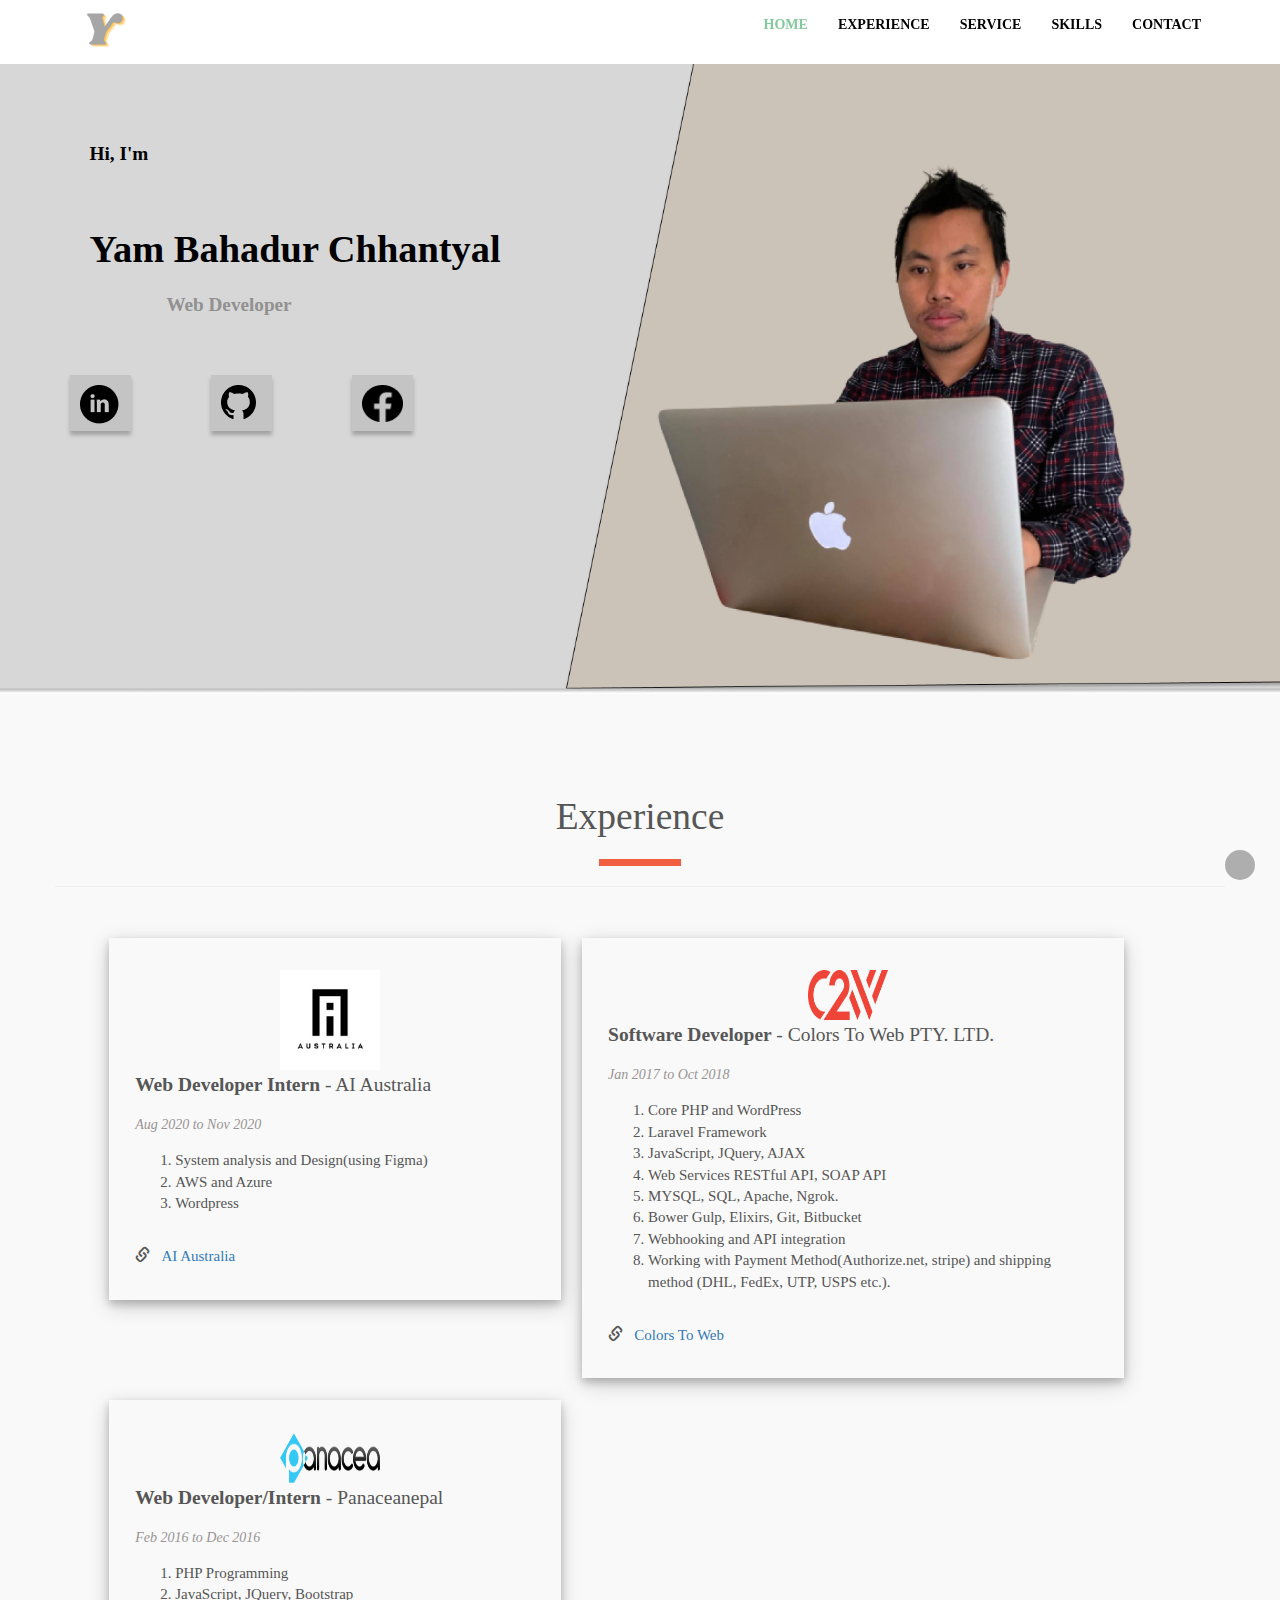
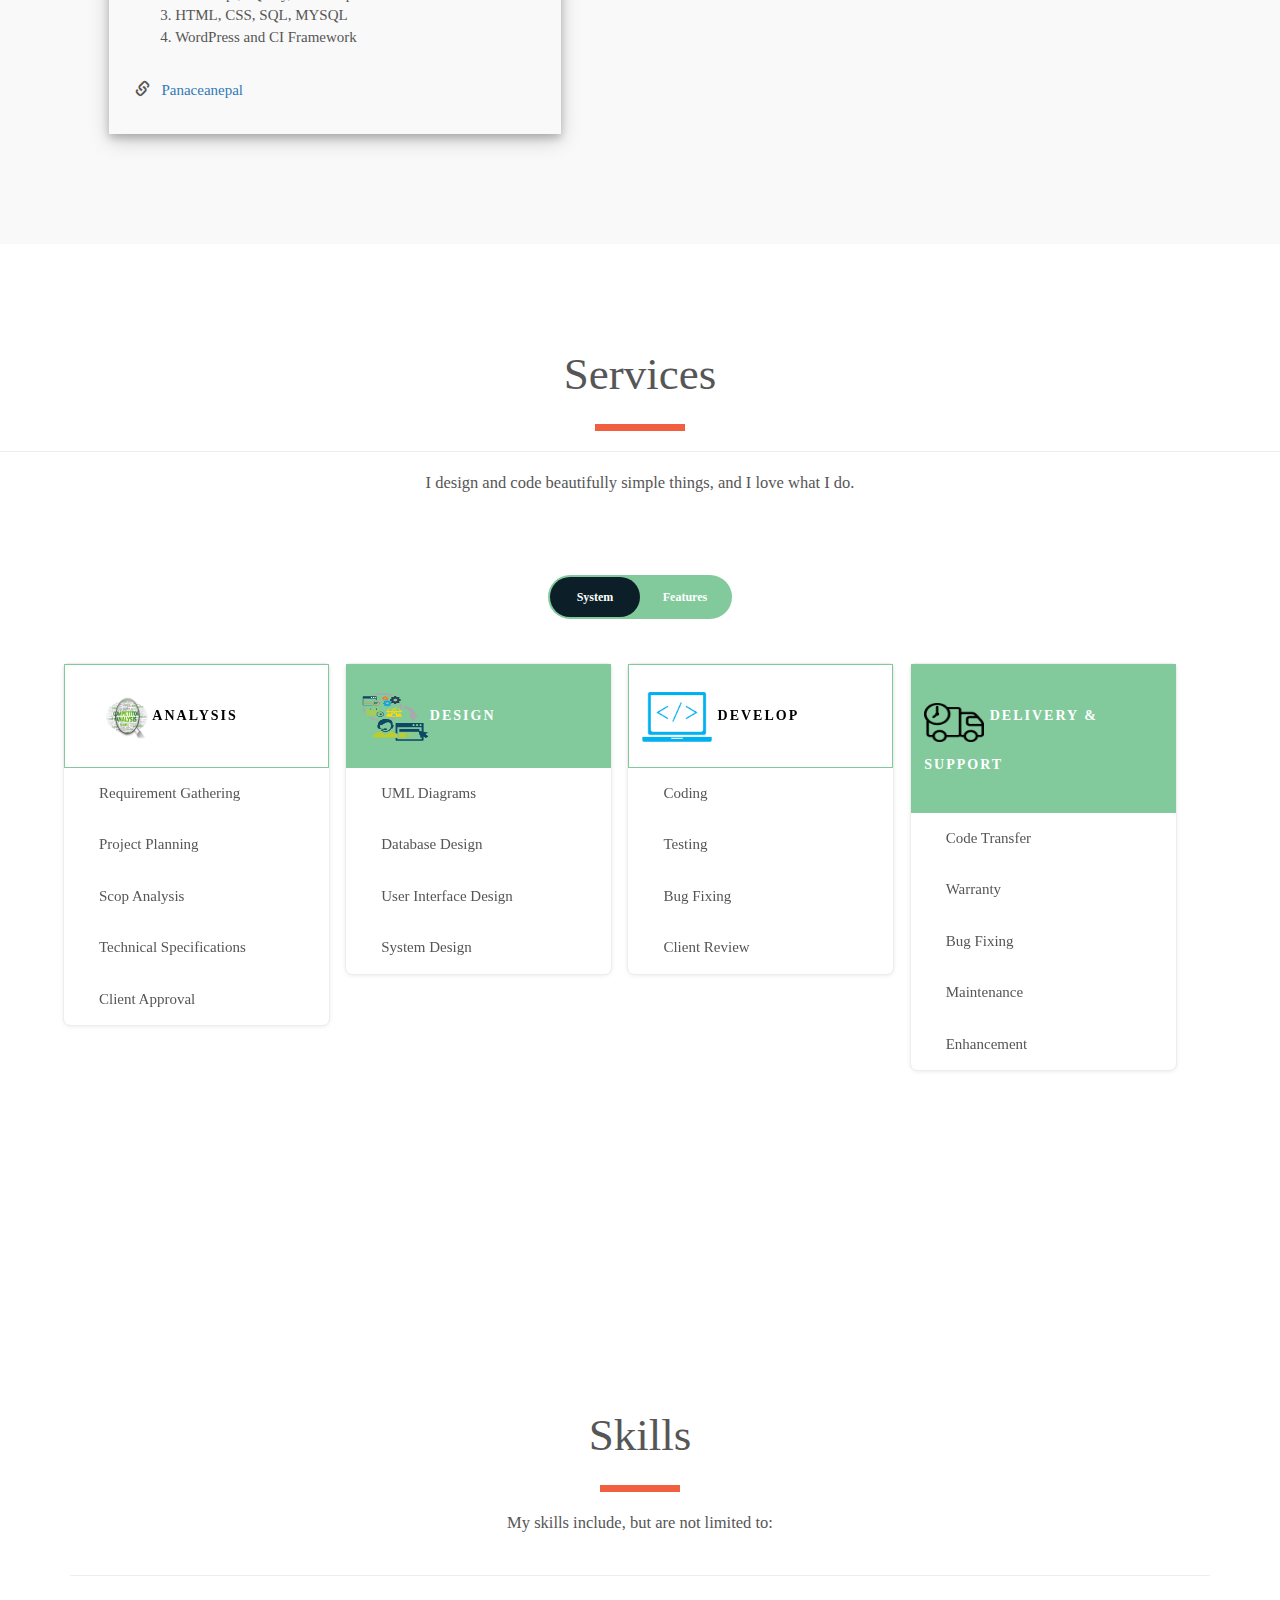
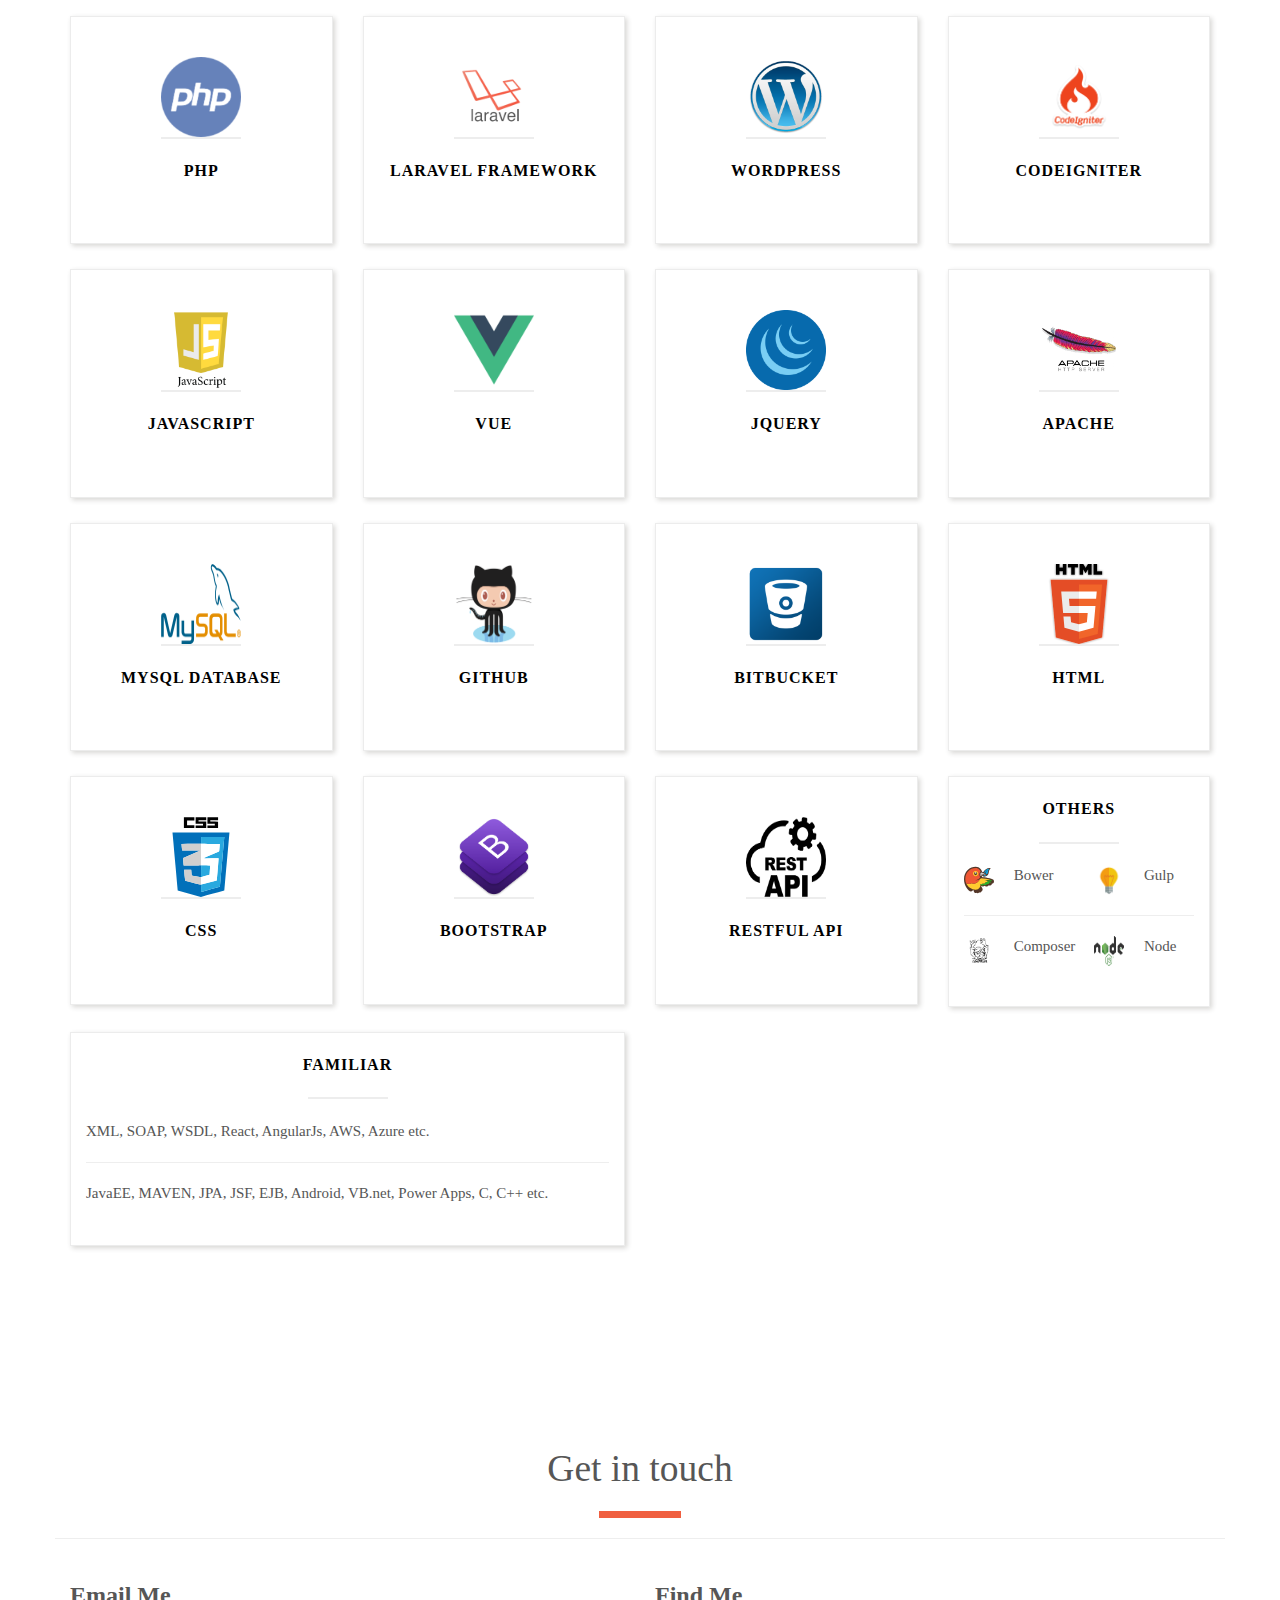
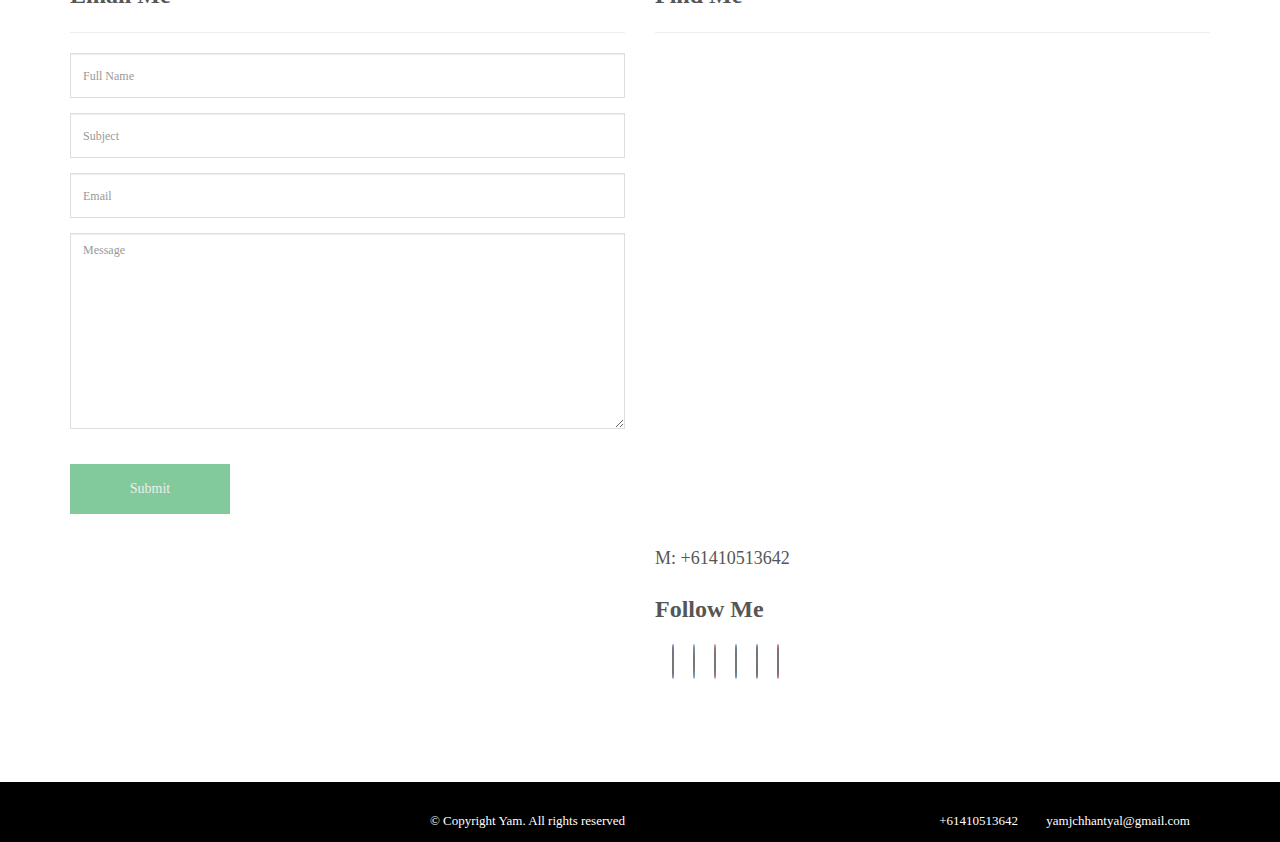
<file: index copy.html>
<html>

<head>
  <meta charset="utf-8">
  <meta http-equiv="X-UA-Compatible" content="IE=edge,chrome=1">
  <title>Yogesh</title>
  <meta name="description" content="">
  <meta name="viewport" content="width=device-width, initial-scale=1">

  <link rel="stylesheet" href="assets/css/bootstrap.min.css">
  <!--        <link rel="stylesheet" href="assets/css/bootstrap-theme.min.css">-->

  <!--For Plugins external css-->
  <!-- <link rel="stylesheet" href="assets/css/plugins.css" />
  <link rel="stylesheet" href="assets/css/roboto-webfont.css" /> -->

  <!--Theme custom css -->
  <link rel="stylesheet" href="assets/css/custom.css">

  <!--Theme Responsive css-->
  <link rel="stylesheet" href="assets/css/responsive.css" />

  <!-- <script src="assets/js/vendor/modernizr-2.8.3-respond-1.4.2.min.js"></script> -->
</head>

<body>
<section>
  <div class="container">
  <nav class="navbar navbar-default navbar-fixed-top">
    <div class="container-fluid">
      <!-- Brand and toggle get grouped for better mobile display -->
      <div class="navbar-header">
        <button type="button" class="navbar-toggle collapsed" data-toggle="collapse"
          data-target="#bs-example-navbar-collapse-1" aria-expanded="false">
          <span class="sr-only">Toggle navigation</span>
          <span class="icon-bar"></span>
          <span class="icon-bar"></span>
          <span class="icon-bar"></span>
        </button>
        <a class="navbar-brand logo" href="#intro"><img src="assets/images/mylogo.png" alt="Linkedin" /></i>
        </a>
      </div>

      <!-- Collect the nav links, forms, and other content for toggling -->
      <div class="collapse navbar-collapse" id="bs-example-navbar-collapse-1">
        <ul class="nav navbar-nav navbar-right">
          <li class="active"><a href="#intro">Home</a></li>
          <!-- <li><a href="#profile">Profile</a></li> -->
          <li><a href="#experience">Experience</a></li>
          <li><a href="#service">Service</a></li>
          <li><a href="#skills">Skills</a></li>
          <li><a href="#contact">Contact</a></li>
        </ul>
      </div><!-- /.navbar-collapse -->
    </div><!-- /.container-fluid -->
  </nav>
  </div>
  </section>
  <!-- Section: intro -->
  <section id="intro" class="intro">
    <div class="container">
      <div class="row">
        <span class="intro-text first-intro-txt">Hi, I'm</span>
            <span class="intro-text second-intro-txt">Yam Bahadur Chhantyal</span>
            <span class="intro-text third-intro-txt">Web Developer</span>
      </div>
      <div class="row">
        <div class="col-md-6 col-xs-12">
          <div>
            <p class="text-justify"> 
              
            </p>
            </div>
            <div class="socialBtn"><a href="https://linkedin.com/in/yam-bahadur-chhantyal-781a4713b" target="_blank"><img src="assets/images/linkedin.png" alt="Linkedin" /></a></div>
            <div class="socialBtn"><a href="https://github.com/yygesh" target="_blank"><img src="assets/images/git.png" alt="Github" /></a></div>
            <div class="socialBtn"><a href="https://www.facebook.com/ugeshctl7" target="_blank"><img src="assets/images/fb.png" alt="Facebook" /></a></div>
        </div>
        <div class="col-md-5 right-img hidden-xs">
          <div class="page-scroll">
            <a href="#experience">
              <i class="fa fa-angle-down fa-5x animated"></i>
            </a>
          </div>
        </div>
      </div>
    </div>
  </section>
  <!-- /Section: intro -->
  <!-- Sections -->
  <!-- <section id="profile" class="features sections">
            <div class="container">
                <div class="row">
                  <div class="head_title text-center">
                    <h1>Profile</h1>
                    <hr class="hrStyle">
                    <hr>
                  </div>
                    <div class="main_features_content2">
                        <div class="col-sm-5 margin-top-60" style="padding-left:10%;">
                          <div class="single_features_right ">
                            <div style="line-height: 5%;">
                            <img src="assets/images/profile.png" class="img-circle" width="190" height="190" alt="" />
                            <br><br><br><br>
                            <h5> I'm a php developer</h5>
                            <hr>
                          </div>
                            <h3>Details</h3>
                            <ul>
                                <li><strong>Name &nbsp;&nbsp;&nbsp;&nbsp;&nbsp;:-</strong> Yam Bahadur Chhantyal</li>
                                <li><strong>Age &nbsp;&nbsp;&nbsp;&nbsp;&nbsp;&nbsp;&nbsp;&nbsp; :-</strong> 23 Years</li>
                                <li><strong>Location&nbsp;&nbsp;:-</strong> Kathekhola-3 Dhamja Baglung</li>
                                <li><strong>Abut Me</strong></li>
                                <li>
                                  Hello, my name is yam bahadur chhantyal (yogesh). I am software developer, specially working on web development in php.
                                  In addition, I can use laravel frameworks for development process and others as per the requirements.
                                </li>
                            </ul>
                          </div>
                        </div>
                         <div class="col-sm-7">
                            <div class="single_features_left text-center">
                                <img src="assets/images/feature-1.jpg" alt="" />
                            </div>
                        </div>

                    </div>
                </div>
            </div>
        </section>End of Features 2 Section -->
  <!-- Sections -->
  <section id="experience" class="service2 sections lightbg">
    <div class="container">
      <div class="row">
        <div class="main_service2">
          <div class="head_title text-center">
            <h2>Experience</h2>
            <hr class="hrStyle">
            <hr>
          </div>
          <div class="service_content">
            <div class="row">
              <div class="col-md-5 col-sm-6 shadow-box">
                <div class="col-md-12 col-sm-12">
                  <img src="assets/images/AI.jpeg" alt="" height="100px" width="100px" class="center" />
                  <h5><strong>Web Developer Intern </strong> - AI Australia</h5>
                  <i class="sub-topic">Aug 2020 to Nov 2020</i>
                  <p>
                  <ol>
                    <li>System analysis and Design(using Figma)</li>
                    <li>AWS and Azure</li>
                    <li>Wordpress</li>
                  </ol>
                  <br><span class="glyphicon glyphicon-link"></span>&nbsp;&nbsp;&nbsp;<a
                    href="https://aiaustralia.org/">AI Australia</a>
                  </p>
                </div>
              </div>
              <div class="col-md-6 col-sm-6 shadow-box">
                <div class="col-md-12 col-sm-12">
                  <img src="assets/images/c2w.png" alt="" height="50px" width="80px" class="center" />
                  <h5><strong>Software Developer </strong> - Colors To Web PTY. LTD.</h5>
                  <i class="sub-topic">Jan 2017 to Oct 2018</i>
                  <p>
                  <ol>
                    <li>Core PHP and WordPress</li>
                    <li>Laravel Framework</li>
                    <li>JavaScript, JQuery, AJAX</li>
                    <li>Web Services RESTful API, SOAP API</li>
                    <li>MYSQL, SQL, Apache, Ngrok.</li>
                    <li>Bower Gulp, Elixirs, Git, Bitbucket</li>
                    <li>Webhooking and API integration</li>
                    <li>Working with Payment Method(Authorize.net, stripe) and shipping method (DHL, FedEx, UTP, USPS
                      etc.).</li>

                  </ol>
                  <br><span class="glyphicon glyphicon-link"></span>&nbsp;&nbsp;&nbsp;<a
                    href="http://www.colors2web.com/">Colors To Web</a>
                  </p>
                </div>
              </div>
            </div>
            <div class="row">
              <div class="col-md-5 col-sm-6 shadow-box">
                <div class="col-md-12 col-sm-12">
                  <img src="assets/images/panacea.png" alt="" height="50px" width="100px" class="center" />
                  <h5><strong>Web Developer/Intern </strong> - Panaceanepal</h5>
                  <i class="sub-topic">Feb 2016 to Dec 2016</i>
                  <p>
                  <ol>
                    <li>PHP Programming</li>
                    <li>JavaScript, JQuery, Bootstrap</li>
                    <li>HTML, CSS, SQL, MYSQL </li>
                    <li>WordPress and CI Framework</li>
                  </ol>
                  <br><span class="glyphicon glyphicon-link"></span>&nbsp;&nbsp;&nbsp;<a
                    href="http://www.panaceanepal.info/">Panaceanepal</a>
                  </p>
                </div>
              </div>
            </div>

          </div>
        </div>
      </div>
    </div>
  </section><!-- End of Service2 Section -->
  <!-- Sections -->
  <section id="service" class="price sections">
    <div class="head_title text-center">
      <h1>Services</h1>
      <hr class="hrStyle">
      <hr>
      <p>I design and code beautifully simple things, and I love what I do.
      </p>
    </div>
    <!-- Example row of columns -->
    <div class="cd-pricing-container cd-has-margins">
      <div class="cd-pricing-switcher">
        <p class="fieldset">
          <input type="radio" name="duration-2" value="monthly" id="monthly-2" checked>
          <label for="monthly-2">System</label>
          <input type="radio" name="duration-2" value="yearly" id="yearly-2">
          <label for="yearly-2">Features</label>
          <span class="cd-switch"></span>
        </p>
      </div> <!-- .cd-pricing-switcher -->

      <ul class="cd-pricing-list cd-bounce-invert">
        <li>
          <ul class="cd-pricing-wrapper">
            <li data-type="monthly" class="is-visible">
              <header class="cd-pricing-header">
                <h2><img src="assets/images/analysis.png" width="70" height="50"> Analysis</h2>
              </header> <!-- .cd-pricing-header -->

              <div class="cd-pricing-body">
                <ul class="cd-pricing-features">
                  <li><em><i class="fa fa-check-circle"></i></em>Requirement Gathering</li>
                  <li><em><i class="fa fa-check-circle"></i></em>Project Planning</li>
                  <li><em><i class="fa fa-check-circle"></i></em>Scop Analysis</li>
                  <li><em><i class="fa fa-check-circle"></i></em>Technical Specifications</li>
                  <li><em><i class="fa fa-check-circle"></i></em>Client Approval</li>
                </ul>
              </div> <!-- .cd-pricing-body -->
            </li>

            <li data-type="yearly" class="is-hidden">
              <header class="cd-pricing-header">
                <h2><img src="assets/images/security.png" width="70" height="50"> Secured</h2>
              </header> <!-- .cd-pricing-header -->
            </li>
          </ul> <!-- .cd-pricing-wrapper -->
        </li>
        <li class="cd-popular">
          <ul class="cd-pricing-wrapper">
            <li data-type="monthly" class="is-visible">
              <header class="cd-pricing-header">
                <h2><img src="assets/images/supports.png" width="70" height="50">Design</h2>
              </header> <!-- .cd-pricing-header -->

              <div class="cd-pricing-body">
                <ul class="cd-pricing-features">
                  <li><em><i class="fa fa-check-circle"></i></em>UML Diagrams</li>
                  <li><em><i class="fa fa-check-circle"></i></em>Database Design</li>
                  <li><em><i class="fa fa-check-circle"></i></em>User Interface Design</li>
                  <li><em><i class="fa fa-check-circle"></i></em>System Design</li>

                </ul>
              </div> <!-- .cd-pricing-body -->
            </li>

            <li data-type="yearly" class="is-hidden">
              <header class="cd-pricing-header">
                <h2><img src="assets/images/user.png" width="70" height="50"> User friendly</h2>
              </header> <!-- .cd-pricing-header -->
            </li>
          </ul> <!-- .cd-pricing-wrapper -->
        </li>
        <li>
          <ul class="cd-pricing-wrapper">
            <li data-type="monthly" class="is-visible">
              <header class="cd-pricing-header">
                <h2><img src="assets/images/develop.png" width="70" height="50"> Develop</h2>
              </header> <!-- .cd-pricing-header -->

              <div class="cd-pricing-body">
                <ul class="cd-pricing-features">
                  <li><em><i class="fa fa-check-circle"></i></em>Coding</li>
                  <li><em><i class="fa fa-check-circle"></i></em>Testing</li>
                  <li><em><i class="fa fa-check-circle"></i></em>Bug Fixing</li>
                  <li><em><i class="fa fa-check-circle"></i></em>Client Review</li>
                </ul>
              </div> <!-- .cd-pricing-body -->
            </li>

            <li data-type="yearly" class="is-hidden">
              <header class="cd-pricing-header">
                <h2><img src="assets/images/seo.png" width="70" height="50"> SEO</h2>
              </header> <!-- .cd-pricing-header -->
            </li>
          </ul> <!-- .cd-pricing-wrapper -->
        </li>

        <li class="cd-popular">
          <ul class="cd-pricing-wrapper">
            <li data-type="monthly" class="is-visible">
              <header class="cd-pricing-header">
                <h2><img src="assets/images/delivery.ico" width="60" height="50"> Delivery & Support</h2>
              </header> <!-- .cd-pricing-header -->

              <div class="cd-pricing-body">
                <ul class="cd-pricing-features">
                  <li><em><i class="fa fa-check-circle"></i></em>Code Transfer</li>
                  <li><em><i class="fa fa-check-circle"></i></em>Warranty</li>
                  <li><em><i class="fa fa-check-circle"></i></em>Bug Fixing</li>
                  <li><em><i class="fa fa-check-circle"></i></em>Maintenance</li>
                  <li><em><i class="fa fa-check-circle"></i></em>Enhancement</li>
                </ul>
              </div> <!-- .cd-pricing-body -->
            </li>

            <li data-type="yearly" class="is-hidden">
              <header class="cd-pricing-header">
                <h2><img src="assets/images/api.png" width="70" height="50"> RESTFUL API</h2>
              </header> <!-- .cd-pricing-header -->
            </li>
          </ul> <!-- .cd-pricing-wrapper -->
        </li>
        
      </ul> <!-- .cd-pricing-list -->
      <ul class="cd-pricing-list cd-bounce-invert">
        <li>
          <ul class="cd-pricing-wrapper">
            <li data-type="yearly" class="is-hidden">
              <header class="cd-pricing-header">
                <h2><img src="assets/images/responsive.gif" width="70" height="50"> Responsive</h2>
              </header> <!-- .cd-pricing-header -->
            </li>
          </ul> <!-- .cd-pricing-wrapper -->
        </li>
        <li class="cd-popular">
          <ul class="cd-pricing-wrapper">
            <li data-type="yearly" class="is-hidden">
              <header class="cd-pricing-header">
                <h2><img src="assets/images/integration.png" width="70" height="50"> API Integration</h2>
              </header> <!-- .cd-pricing-header -->
            </li>
          </ul> <!-- .cd-pricing-wrapper -->
        </li>
        <li>
          <ul class="cd-pricing-wrapper">
            <li data-type="yearly" class="is-hidden">
              <header class="cd-pricing-header">
                <h2><img src="assets/images/webhook.png" width="70" height="50"> Webhook</h2>
              </header> <!-- .cd-pricing-header -->
            </li>
          </ul> <!-- .cd-pricing-wrapper -->
        </li>
      </ul> <!-- .cd-pricing-list -->
    </div> <!-- .cd-pricing-container -->

  </section>

  <section id="skills" class="portfolio sections">
    <div class="container">
      <div class="head_title text-center">
        <h1>Skills</h1>
        <hr class="hrStyle">
        <p>My skills include, but are not limited to:
        </p>
        <hr>
      </div>

      <div class="row">
        <div class="portfolio-wrapper text-center">
          <div class="col-md-3 col-sm-6 col-xs-12">
            <div class="community-edition">
              <img src="assets/images/php.png" width="80" height="80" />
              <div class="separator"></div>
              <h4>PHP</h4>
            </div>
          </div>

          <div class="col-md-3 col-sm-6 col-xs-12">
            <div class="community-edition">
              <img src="assets/images/laravel.png" width="80" height="80" />
              <div class="separator"></div>
              <h4>Laravel Framework</h4>
            </div>
          </div>

          <div class="col-md-3 col-sm-6 col-xs-12">
            <div class="community-edition">
              <img src="assets/images/wordpress.png" width="80" height="80" />
              <div class="separator"></div>
              <h4>Wordpress</h4>
            </div>
          </div>

          <div class="col-md-3 col-sm-6 col-xs-12">
            <div class="community-edition">
              <img src="assets/images/codeigniter.png" width="80" height="80" />
              <div class="separator"></div>
              <h4>CodeIgniter</h4>
            </div>
          </div>

        </div>
      </div>

      <!-- Example row of columns -->
      <div class="row">
        <div class="portfolio-wrapper2 text-center">
          <div class="col-md-3 col-sm-6 col-xs-12">
            <div class="community-edition">
              <img src="assets/images/javascript.png" width="80" height="80" />
              <div class="separator"></div>
              <h4>JavaScript</h4>
            </div>
          </div>
          <div class="col-md-3 col-sm-6 col-xs-12">
            <div class="community-edition">
              <img src="assets/images/vue-logo.png" width="80" height="80" />
              <div class="separator"></div>
              <h4>Vue</h4>
            </div>
          </div>

          <div class="col-md-3 col-sm-6 col-xs-12">
            <div class="community-edition">
              <img src="assets/images/jquery.ico" width="80" height="80" />
              <div class="separator"></div>
              <h4>Jquery</h4>
            </div>
          </div>

          <div class="col-md-3 col-sm-6 col-xs-12">
            <div class="community-edition">
              <img src="assets/images/apache-web-server.png" width="80" height="80" />
              <div class="separator"></div>
              <h4>Apache</h4>
            </div>
          </div>
        </div>
      </div>

      <div class="row">
        <div class="portfolio-wrapper2 text-center">
          <div class="col-md-3 col-sm-6 col-xs-12">
            <div class="community-edition">
              <img src="assets/images/mysql.png" width="80" height="80" />
              <div class="separator"></div>
              <h4>Mysql Database</h4>
            </div>
          </div>
          <div class="col-md-3 col-sm-6 col-xs-12">
            <div class="community-edition">
              <img src="assets/images/github.png" width="80" height="80" />
              <div class="separator"></div>
              <h4>Github</h4>
            </div>
          </div>
          <div class="col-md-3 col-sm-6 col-xs-12">
            <div class="community-edition">
              <img src="assets/images/bitbucket.png" width="80" height="80" />
              <div class="separator"></div>
              <h4>Bitbucket</h4>
            </div>
          </div>
          <div class="col-md-3 col-sm-6 col-xs-12">
            <div class="community-edition">
              <img src="assets/images/html5.svg" width="80" height="80" />
              <div class="separator"></div>
              <h4>HTML</h4>
            </div>
          </div>
        </div>
      </div>

      <div class="row">
        <div class="portfolio-wrapper2 text-center">
          <div class="col-md-3 col-sm-6 col-xs-12">
            <div class="community-edition">
              <img src="assets/images/CSS.3.svg" width="80" height="80" />
              <div class="separator"></div>
              <h4>CSS</h4>
            </div>
          </div>

          <div class="col-md-3 col-sm-6 col-xs-12">
            <div class="community-edition">
              <img src="assets/images/bootstrap.png" width="80" height="80" />
              <div class="separator"></div>
              <h4>Bootstrap</h4>
            </div>
          </div>

          <div class="col-md-3 col-sm-6 col-xs-12">
            <div class="community-edition">
              <img src="assets/images/restful.png" width="80" height="80" />
              <div class="separator"></div>
              <h4>RESTful API</h4>
            </div>
          </div>
          <div class="col-md-3 col-sm-6 col-xs-12">
            <div class="community-edition" style="padding-top:0px">
              <h4>Others</h4>
              <div class="separator"></div>
              <br>
              <div class="row text-left">
                <div class="col-md-3 col-xs-3">
                  <img src="assets/images/bower.svg" width="30" height="30" />
                </div>
                <div class="col-md-3 col-xs-3" style="padding-left:0px;">
                  Bower
                </div>
                <div class="col-md-3 col-xs-3">
                  <img src="assets/images/gulp.png" width="30" height="30" />
                </div>
                <div class="col-md-3 col-xs-3" style="padding-left:0px;">
                  Gulp
                </div>
              </div>
              <hr>
              <div class="row text-left">
                <div class="col-md-3 col-xs-3">
                  <img src="assets/images/composer.png" width="30" height="30" />
                </div>
                <div class="col-md-3 col-xs-3" style="padding-left:0px;">
                  Composer
                </div>
                <div class="col-md-3 col-xs-3">
                  <img src="assets/images/node.png" width="30" height="30" />
                </div>
                <div class="col-md-3 col-xs-3" style="padding-left:0px;">
                  Node
                </div>
              </div>
            </div>
          </div>
        </div>
      </div>
      <div class="row">
        <div class="portfolio-wrapper2 text-center">
          <div class="col-md-6 col-sm-6 col-xs-12">
            <div class="community-edition" style="padding-top:0px">
              <h4>Familiar</h4>
              <div class="separator"></div>
              <br>
              <div class="row text-left">
                <div class="col-md-12 col-sm-12">
                  XML, SOAP, WSDL, React, AngularJs, AWS, Azure etc.
                  <hr>
                </div>
                <div class="col-md-12 col-sm-12">
                  JavaEE, MAVEN, JPA, JSF, EJB, Android, VB.net, Power Apps, C, C++ etc.
                </div>
              </div>
            </div>
          </div>

        </div>
      </div>
    </div> <!-- /container -->
  </section>
  <!-- Sections -->
  <section id="contact" class="contact sections">
    <div class="container">
      <div class="row">
        <div class="main_contact whitebackground">
          <div class="head_title text-center">
            <h2>Get in touch</h2>
            <hr class="hrStyle">
            <hr>
          </div>
          <div class="contact_content">
            <div class="col-md-6">
              <div class="single_left_contact">
                <h4><strong>Email Me</strong></h4>
                <hr>
                <form action="#" id="formid">

                  <div class="form-group">
                    <input type="text" class="form-control" name="name" placeholder="Full Name" required="">
                  </div>

                  <div class="form-group">
                    <input type="text" class="form-control" name="subject" placeholder="Subject" required="">
                  </div>

                  <div class="form-group">
                    <input type="email" class="form-control" name="email" placeholder="Email" required="">
                  </div>


                  <div class="form-group">
                    <textarea class="form-control" name="message" rows="8" placeholder="Message"></textarea>
                  </div>

                  <div class="center-content">
                    <input type="submit" value="Submit" class="btn btn-default">
                  </div>
                </form>
              </div>
            </div>
            <div class="col-md-6">
              <div class="single_right_contact">
                <h4><strong>Find Me</strong></h4>
                <hr>
                <div>
                  <iframe
                    src="https://www.google.com/maps/embed?pb=!1m18!1m12!1m3!1d42488.84010419683!2d83.47065611233371!3d28.291427777166945!2m3!1f0!2f0!3f0!3m2!1i1024!2i768!4f13.1!3m3!1m2!1s0x39960f475fcaa837%3A0xd201d171f485dc11!2sChhantyal+Kulain+Temple!5e1!3m2!1sen!2sus!4v1511857799903"
                    width="600" height="450" frameborder="0" style="border:0" allowfullscreen></iframe>
                  <div class="contact_address margin-top-40">
                    <!-- <span>Kathekhola-3 Dhamja Baglung</span>
                    <span>33300 Nepal</span>
                    <span>M: (+977)9813236742</span> -->
                    
                    <span>M: +61410513642</span>
                  </div>

                  <div class="contact_socail_bookmark">
                    <h4><strong>Follow Me</strong></h4>
                    <a href="https://www.facebook.com/ugeshctl7" target="_blank"><i class="fa fa-facebook"></i></a>
                    <a href="https://twitter.com/Ugesh_ctl" target="_blank"><i class="fa fa-twitter"></i></a>
                    <a href="https://plus.google.com/u/0/109840972257079798931" target="_blank"><i
                        class="fa fa-google"></i></a>
                    <a href="https://www.linkedin.com/in/yam-bahadur-chhantyal-781a4713b/" target="_blank"><i
                        class="fa fa-linkedin"></i></a>
                    <a href="https://www.instagram.com/yamugesh/" target="_blank"><i class="fa fa-instagram"></i></a>
                    <a href="https://www.pinterest.com/yamugesh/" target="_blank"><i class="fa fa-pinterest"></i></a>
                  </div>

                </div>
              </div>
            </div>
          </div>
        </div>
      </div>
  </section><!-- End of Contact Section -->

  <!--Footer-->
  <footer id="footer" class="footer social">
    <div class="container">
      <div class="row">
        <div class="footer-wrapper">
          <div class="social-wrapper">
            <div class="col-md-6">
              <div class="social-contact">
                <span style="color:white;">&copy; Copyright Yam. All rights reserved</span>
              </div>
            </div>
            <div class="col-md-6">
              <div class="social-contact">
                <a href="#"><i class="fa fa-phone"></i>+61410513642</a>
                <a href="#"><i class="fa fa-envelope"></i>yamjchhantyal@gmail.com</a>
              </div>
            </div>
          </div>
        </div>
      </div>
    </div>
  </footer>


  <div class="scrollup">
    <a href="#"><i class="fa fa-chevron-up"></i></a>
  </div>


  <script src="assets/js/vendor/jquery-1.11.2.min.js"></script>
  <script src="assets/js/vendor/bootstrap.min.js"></script>

  <script src="assets/js/plugins.js"></script>
  <script src="assets/js/modernizr.js"></script>
  <script src="assets/js/main.js"></script>
</body>

</html>
</file>
<file: assets/css/roboto-webfont.css>
@font-face {
    font-family: 'robotolight';
    src: url('../fonts/Roboto-Light-webfont.eot');
    src: url('../fonts/Roboto-Light-webfont.eot?#iefix') format('embedded-opentype'),
         url('../fonts/Roboto-Light-webfont.woff') format('woff'),
         url('../fonts/Roboto-Light-webfont.ttf') format('truetype'),
         url('../fonts/Roboto-Light-webfont.svg#robotolight') format('svg');
    font-weight: normal;
    font-style: normal;

}
@font-face {
    font-family: 'robotoregular';
    src: url('../fonts/Roboto-Regular-webfont.eot');
    src: url('../fonts/Roboto-Regular-webfont.eot?#iefix') format('embedded-opentype'),
         url('../fonts/Roboto-Regular-webfont.woff') format('woff'),
         url('../fonts/Roboto-Regular-webfont.ttf') format('truetype'),
         url('../fonts/Roboto-Regular-webfont.svg#robotoregular') format('svg');
    font-weight: normal;
    font-style: normal;

}
</file>
<file: assets/css/custom.css>
/*
Author: yogesh
*/

html, body {
    font-size: 15px;
    color: #565656;
    width: 100%;
    padding: 0;
    margin-left: 0;
    margin-right: 0;
    font-family: 'robotolight';
    font-weight: 300;
    scroll-behavior: smooth;
}

img {
    -moz-user-select: none;
    -webkit-user-select: none;
    -ms-user-select: none;
    user-select: none;
    -webkit-user-drag: none;
    user-drag: none;
}

/*==========================================
PRE LOADER
==========================================*/

.preloader {
    position: fixed;
    top: 0;
    left: 0;
    right: 0;
    bottom: 0;
    background-color: #fefefe;
    z-index: 99999;
    height: 100%;
    width: 100%;
    overflow: hidden !important;
}

.loaded {
    width: 60px;
    height: 60px;
    position: absolute;
    left: 50%;
    top: 50%;
    background-image: url(../images/preloading.gif);
    background-repeat: no-repeat;
    background-position: center;
    -moz-background-size: cover;
    background-size: cover;
    margin: -20px 0 0 -20px;
}

a, a:hover, a:active, a:focus {
    text-decoration: none;
    outline: none;
}

a, button, a span {
    -webkit-transition: 0.2s ease-in-out;
    -o-transition: 0.2s ease-in-out;
    transition: 0.2s ease-in-out;
}

.btn.extra-width {
    padding: 13px 40px;
}

.btn:focus, .btn:active {
    outline: inherit;
}

*, *:before, *:after {
    -webkit-box-sizing: border-box;
    -moz-box-sizing: border-box;
    box-sizing: border-box;
    /*    direction: rtl;*/
}

p {
    margin: 0 0 15px;
}

.clear {
    clear: both;
}

/*ol,
ul {
    list-style: none;
    padding: 0;
}*/

ul {
    list-style: none;
    padding: 0;
}

img {
    max-width: 100%;
}

textarea, input[type="text"], input[type="password"], input[type="datetime"], input[type="datetime-local"], input[type="date"], input[type="month"], input[type="time"], input[type="week"], input[type="number"], input[type="email"], input[type="url"], input[type="search"], input[type="tel"], input[type="color"], .uneditable-input {
    outline: none;
}

.form-control {
    border: 1px solid rgba(0, 0, 0, 0.08);
    font-size: 16px;
    height: 45px;
}

.form-control:focus {
    border-color: #82ca9c;
}

h1, h2, h3 {
    /*font-family: 'Lane', sans-serif;*/
    font-weight: 300;
    margin: 0;
}

h4, h5 {
    /*font-family: 'roboto', sans-serif;*/
    font-weight: 300;
    margin: 0;
    line-height: 2rem;
}

h1 {
    font-size: 3rem;
    line-height: 4rem;
    font-weight: 300;
}

h2 {
    font-size: 2.5rem;
    line-height: 3rem;
    margin-bottom: .9rem;
}

h3 {
    font-weight: 300;
    margin-bottom: .9rem;
    font-size: 2.1rem;
    line-height: 2.5rem;
}

h4 {
    font-size: 1.6rem;
    line-height: 2.2rem;
    margin-bottom: 1.1rem;
}

h5 {
    font-size: 1.3rem;
    margin-bottom: 1rem;
}

h6 {
    font-size: 1rem;
    margin-bottom: .9rem;
}

p {
    line-height: 1.5rem;
    font-size: 1.1rem;
}

p:last-child {
    margin-bottom: 0px;
}

/*.home-wrap h1,*/

.home-wrap h2, .home-wrap h3, .home-wrap h4, .home-wrap h5, .home-wrap p {
    color: #ffffff;
    /*font-family: 'roboto', sans-serif;*/
}

.text {
    color: #333333;
}

.colorstext {
    color: #f56363;
}

.coloricon i {
    color: #f56363;
}

.colorsbg {
    background: #f56363;
    color: #ffffff;
}

.lightbg {
    background-color: #f9f9f9;
}

.transition {
    -webkit-transition: all 300ms linear;
    -moz-transition: all 300ms linear;
    -o-transition: all 300ms linear;
    -ms-transition: all 300ms linear;
    transition: all 300ms linear;
}

/*
Section
*/

.sections {
    padding-top: 100px;
    padding-bottom: 100px;
    position: relative;
    overflow: hidden;
}

.sections2 {
    padding-top: 40px;
    padding-bottom: 40px;
    position: relative;
    overflow: hidden;
}

.sections.footer {
    padding-bottom: 80px;
}

section .subtitle h5 {
    margin-top: 10px;
    font-size: 1.3rem;
    font-family: 'roboto', sans-serif;
}

.parallax-section {
    max-width: 100%;
    color: #ffffff;
}

section .title-half h2 {
    font-size: 3rem;
    line-height: 4rem;
    font-weight: 300;
    margin-bottom: 1.4rem;
}

section .subtitle-half h5 {
    font-weight: 100;
    font-size: 12px;
}

.heading {
    margin-bottom: 4rem;
}

.overlay {
    background-color: rgba(0, 0, 0, 0.3);
    width: 100%;
    min-height: 750px;
}

.overlay-fluid-block {
    background-color: rgba(0, 0, 0, 0.15);
    width: 100%;
}

.home-overlay-fluid {
    background-color: rgba(41, 41, 41, 0.68);
    width: 80%;
    margin: auto;
}

.overlay-img {
    background: rgba(0, 0, 0, 0.3);
    width: 100%;
    padding-top: 100px;
    padding-bottom: 100px;
    color: #ffffff;
}

.no-padding {
    padding: 0 !important;
}

.fluid-blocks-col {
    padding: 70px 40px 0 80px;
}

.fluid-blocks-col-right {
    padding: 70px 80px 0 40px;
}

/*
Separator
*/

.separator {
    height: 2px;
    width: 80px;
    margin: auto;
    background: #ededed;
}

/*
Button
*/

.btn-primary.active.focus, .btn-primary.active:focus, .btn-primary.active:hover, .btn-primary:active.focus, .btn-primary:active:focus, .btn-primary:active:hover, .open>.dropdown-toggle.btn-primary.focus, .open>.dropdown-toggle.btn-primary:focus, .open>.dropdown-toggle.btn-primary:hover, .btn-primary.focus, .btn-primary:focus, .btn-primary.disabled {
    color: #ffffff;
    background-color: #64c583;
    border-color: #f56363;
}

.btn-primary:hover {
    background-color: #64c583;
}

.btn {
    display: inline-block;
    padding: 6px 12px;
    margin-bottom: 0;
    font-size: 14px;
    font-weight: 400;
    line-height: 1.728571;
    text-align: center;
    white-space: nowrap;
    vertical-align: middle;
    -ms-touch-action: manipulation;
    touch-action: manipulation;
    cursor: pointer;
    -webkit-user-select: none;
    -moz-user-select: none;
    -ms-user-select: none;
    user-select: none;
    background-image: none;
    border: 1px solid transparent;
    border-radius: 3px;
    width: 200px;
    height: 50px;
    padding: 1em;
}

.btn-default {
    border-radius: 0px;
    background: #82ca9c;
    color: #ededed;
    border: 0;
    padding: 12px 15px;
    max-width: 160px;
    margin-top: 20px;
}

.btn-default:hover, .btn-default:focus, .btn-default.focus, .btn-default:active, .btn-default.active, .open>.dropdown-toggle.btn-default {
    color: #fff;
    background-color: rgba(0, 173, 62, 0.75);
    border-color: transparent;
}

.input-lg, .form-group-lg .form-control {
    height: 46px;
    width: 100%;
    padding: 10px 16px;
    font-size: 18px;
    line-height: 1.33;
    border-radius: 0;
}

.btn-lg, .btn-group-lg>.btn {
    font-size: 18px;
    line-height: 26px;
    border-radius: 0;
    background: #82ca9c;
    border: 0;
    padding: 10px 25px;
}

.input-group button a i {
    color: #fff;
}

/*
Extra height css
*/

.margin-top-20 {
    margin-top: 20px;
}

.margin-bottom-20 {
    margin-bottom: 20px;
}

.margin-top-40 {
    margin-top: 40px;
}

.margin-bottom-40 {
    margin-bottom: 40px;
}

.margin-top-60 {
    margin-top: 60px;
}

.margin-80 {
    margin-top: 80px;
    margin-bottom: 80px;
}

.margin-bottom-60 {
    margin-bottom: 60px;
}

.margin-top-80 {
    margin-top: 80px;
}

.margin-bottom-80 {
    margin-bottom: 80px;
}

.padding-top-20 {
    padding-top: 1.33rem;
}

.padding-bottom-20 {
    padding-bottom: 1.33rem;
}

.padding-top-40 {
    padding-top: 2.66rem;
}

.padding-bottom-40 {
    padding-bottom: 2.66rem;
}

.padding-top-60 {
    padding-top: 5rem;
}

.padding-bottom-60 {
    padding-bottom: 5rem;
}

.padding-bottom-0 {
    padding-bottom: 0;
}

/*padding*/

.padding-twenty {
    padding: 10px 0;
}

.padding-fourty {
    padding: 20px 0;
}

.padding-sixty {
    padding: 30px 0;
}

.padding-eighty {
    padding: 40px 0;
}

h1 span {
    color: #f56363;
    font-weight: 400;
}

/*for placeholder changes*/

input::-webkit-input-placeholder {
    color: #CACACA;
    font-size: 12px;
    padding-top: 2px;
}

input::-moz-placeholder {
    color: #CACACA;
    font-size: 12px;
    padding-top: 2px;
}

input:-ms-input-placeholder {
    color: #CACACA;
    font-size: 12px;
    padding-top: 2px;
}

textarea::-webkit-input-placeholder {
    color: #CACACA;
    font-size: 12px;
    padding-top: 2px;
}

textarea::-moz-input-placeholder {
    color: #CACACA;
    font-size: 12px;
    padding-top: 2px;
}

textarea::-ms-input-placeholder {
    color: #CACACA;
    font-size: 12px;
    padding-top: 2px;
}

/*for image bg*/

/*.img-bg{
  background: url(../images/home-msg.jpg) no-repeat center top fixed;
   background-size: cover;
  -moz-background-size: cover;
  -webkit-background-size: cover;
  -o-background-size: cover;
  width: 100%;
  overflow: hidden;
}*/

/*For Our Global CSS*/

.heading-content h1 {
    font-size: 48px;
    margin-bottom: 40px;
}

/* For Social Wrapper */

.social {
    background: #000;
    padding: 10px 0;
}

.social-wrapper .social-icon a {
    float: left;
    font-size: 13px;
    color: #fff;
}

.social-wrapper .social-icon a:hover {
    color: #82ca9c;
}

.social-wrapper .social-icon a i {
    padding-right: 10px;
}

.social-wrapper .social-contact {
    float: right;
    font-size: 13px;
}

.social-wrapper .social-contact a {
    color: #fff;
    margin-right: 20px;
}

.social-wrapper .social-contact a:hover {
    color: #82ca9c;
}

.social-wrapper .social-contact a i {
    padding-right: 5px;
}

/*For Menu Style*/

.navbar-default {
    background-color: rgba(255, 255, 255, 0.75);
    border-color: transparent;
    border-radius: 0;
    padding-left: 5%;
    padding-right: 5%;
}

.navbar-default .navbar-nav>.active>a, .navbar-default .navbar-nav>.active>a:hover, .navbar-default .navbar-nav>.active>a:focus {
    color: #82ca9c;
    background-color: transparent;
}

.navbar-default .navbar-nav>li>a {
    color: #000;
    font-size: 14px;
    font-weight: 600;
    text-transform: uppercase;
}

.navbar-default .navbar-nav li a :hover {
    color: #82ca9c;
}

.navbar-default .collapse .login a {
    color: #82ca9c;
    border: 1px solid #82ca9c;
    border-radius: 20px;
    padding: 4px 30px;
    font-size: 12px;
    margin-top: 10px;
    margin-left: 30px;
    display: inline-block;
    overflow: hidden;
}

.navbar-default .collapse .login:hover a {
    background-color: rgba(0, 173, 62, 0.75);
    color: #fff;
}

.navbar-default .navbar-nav>li>a:hover, .navbar-default .navbar-nav>li>a:focus {
    color: #82ca9c;
    background-color: transparent;
}

.navbar-brand {
    margin-top: -5px;
    padding: 10px 10px;
}

/*For Home Section*/

.home {
    background: url(../images/homebg.jpg) no-repeat center center;
    color: #000;
    background-size: cover;
    -webkit-background-size: cover;
    -moz-background-size: cover;
    -o-background-size: cover;
    -ms-background-size: cover;
}

.home-wrapper {
    padding: 180px 0px;
    overflow: hidden;
}

.home-content h1 {
    font-size: 48px;
    font-weight: 700;
    margin-bottom: 30px;
    color: #fff;
}

.home-content p {
    margin-bottom: 30px;
    color: #fff;
}

.home-content .home-contact {
    margin-top: 90px;
}

.home-contact .input-group {
    display: block;
}

.home-content .input-group .form-control {
    position: relative;
    z-index: 2;
    float: left;
    width: 65%;
    margin-bottom: 0;
    height: 60px;
}

.home-content .home-contact input[type="text"] {
    color: #82ca9c;
}

.home-content .home-contact input[type="submit"] {
    display: inline-block;
    width: 35%;
    background: #82ca9c;
    color: #fff;
    border: 0px;
}

.home-content .home-contact input[type="submit"]:hover {
    background-color: rgba(0, 173, 62, 0.75);
}

.home-contact p {
    margin-top: 20px;
    color: #000;
    font-size: 15px;
}

.form-control {
    border: 1px solid #DEDEDE;
    height: 45px;
    border-radius: 0px;
    margin-right: -3px;
}

.head_title {
    margin-bottom: 40px;
}

.head_title p {
    max-width: 55%;
    margin: 10px auto;
    padding-bottom: 20px;
}

/* features  section */

.single_features_left img {
    height: 460px;
}

.single_features_right {
    margin-top: 10%;
}

.single_features_right h2 {
    margin-bottom: 40px;
    font-size: 40px;
    color: #222222;
}

.single_features_right p {
    font-size: 18px;
}

.single_features_right ul li {
    font-size: 15px;
    margin-top: 3%;
    text-align: justify;
}

/* Service2 Section */

.service2 {}

.service_content {
    width: 90%;
    margin: 0 auto;
}

.single_service2 {
    margin-top: 90px;
}

.single_service_left {
    display: inline-block;
    padding-top: 0px;
}

.single_service2 img {
    width: 70px;
    margin-top: -70px;
}

.single_service2 .single_service_right {
    display: inline-block;
    width: 100%;
    padding-left: 20px;
    overflow: hidden;
}

.single_service_right h2 {
    font-size: 24px;
    color: #222222;
    margin: 0;
}

.single_service_right p {
    line-height: 2rem;
    font-size: 15px;
    color: #777777;
    text-align: justify;
}

/*For Price Section*/

.cd-header {
    height: 100px;
    line-height: 170px;
    position: relative;
}

.cd-header h1 {
    text-align: center;
    color: #FFFFFF;
    font-size: 2.2rem;
}

@media only screen and (min-width: 768px) {
    .cd-header {
        height: 160px;
        line-height: 280px;
    }
    .cd-header h1 {
        font-size: 3.6rem;
        font-weight: 300;
    }
}

.cd-pricing-container {
    width: 90%;
    max-width: 1170px;
    margin: 4em auto;
}

@media only screen and (min-width: 768px) {
    .cd-pricing-container {
        margin: 4em auto;
    }
    .cd-pricing-container.cd-full-width {
        width: 100%;
        max-width: none;
    }
}

.cd-pricing-switcher {
    text-align: center;
}

.cd-pricing-switcher .fieldset {
    display: inline-block;
    position: relative;
    padding: 2px;
    border-radius: 50em;
    background: #82ca9c;
}

.cd-pricing-switcher input[type="radio"] {
    position: absolute;
    opacity: 0;
}

.cd-pricing-switcher label {
    position: relative;
    z-index: 1;
    display: inline-block;
    float: left;
    width: 90px;
    height: 35px;
    line-height: 40px;
    cursor: pointer;
    font-size: 12px;
    color: #fff;
}

.cd-pricing-switcher .cd-switch {
    /* floating background */
    position: absolute;
    top: 2px;
    left: 2px;
    height: 40px;
    width: 90px;
    background-color: #0c1f28;
    border-radius: 50em;
    -webkit-transition: -webkit-transform 0.5s;
    -moz-transition: -moz-transform 0.5s;
    transition: transform 0.5s;
}

.cd-pricing-switcher input[type="radio"]:checked+label+.cd-switch, .cd-pricing-switcher input[type="radio"]:checked+label:nth-of-type(n)+.cd-switch {
    /* use label:nth-of-type(n) to fix a bug on safari with multiple adjacent-sibling selectors*/
    -webkit-transform: translateX(90px);
    -moz-transform: translateX(90px);
    -ms-transform: translateX(90px);
    -o-transform: translateX(90px);
    transform: translateX(90px);
}

.no-js .cd-pricing-switcher {
    display: none;
}

.cd-pricing-list {
    margin: 2em 0 0;
}

.cd-pricing-list>li {
    position: relative;
    margin-bottom: 1em;
}

@media only screen and (min-width: 768px) {
    .cd-pricing-list {
        margin: 3em 0 0;
    }
    .cd-pricing-list:after {
        content: "";
        display: table;
        clear: both;
    }
    .cd-pricing-list>li {
        width: 25%;
        float: left;
    }
    .cd-has-margins .cd-pricing-list>li {
        width: 23%;
        float: left;
        margin-right: 1.5%;
    }
    .cd-has-margins .cd-pricing-list>li:last-of-type {
        margin-right: 0;
    }
}

.cd-pricing-wrapper {
    /* this is the item that rotates */
    position: relative;
}

.touch .cd-pricing-wrapper {
    /* fix a bug on IOS8 - rotating elements dissapear*/
    -webkit-perspective: 2000px;
    -moz-perspective: 2000px;
    perspective: 2000px;
}

.cd-pricing-wrapper.is-switched .is-visible {
    /* totate the tables - anticlockwise rotation */
    -webkit-transform: rotateY(180deg);
    -moz-transform: rotateY(180deg);
    -ms-transform: rotateY(180deg);
    -o-transform: rotateY(180deg);
    transform: rotateY(180deg);
    -webkit-animation: cd-rotate 0.5s;
    -moz-animation: cd-rotate 0.5s;
    animation: cd-rotate 0.5s;
}

.cd-pricing-wrapper.is-switched .is-hidden {
    /* totate the tables - anticlockwise rotation */
    -webkit-transform: rotateY(0);
    -moz-transform: rotateY(0);
    -ms-transform: rotateY(0);
    -o-transform: rotateY(0);
    transform: rotateY(0);
    -webkit-animation: cd-rotate-inverse 0.5s;
    -moz-animation: cd-rotate-inverse 0.5s;
    animation: cd-rotate-inverse 0.5s;
    opacity: 0;
}

.cd-pricing-wrapper.is-switched .is-selected {
    opacity: 1;
}

.cd-pricing-wrapper.is-switched.reverse-animation .is-visible {
    /* invert rotation direction - clockwise rotation */
    -webkit-transform: rotateY(-180deg);
    -moz-transform: rotateY(-180deg);
    -ms-transform: rotateY(-180deg);
    -o-transform: rotateY(-180deg);
    transform: rotateY(-180deg);
    -webkit-animation: cd-rotate-back 0.5s;
    -moz-animation: cd-rotate-back 0.5s;
    animation: cd-rotate-back 0.5s;
}

.cd-pricing-wrapper.is-switched.reverse-animation .is-hidden {
    /* invert rotation direction - clockwise rotation */
    -webkit-transform: rotateY(0);
    -moz-transform: rotateY(0);
    -ms-transform: rotateY(0);
    -o-transform: rotateY(0);
    transform: rotateY(0);
    -webkit-animation: cd-rotate-inverse-back 0.5s;
    -moz-animation: cd-rotate-inverse-back 0.5s;
    animation: cd-rotate-inverse-back 0.5s;
    opacity: 0;
}

.cd-pricing-wrapper.is-switched.reverse-animation .is-selected {
    opacity: 1;
}

.cd-pricing-wrapper>li {
    background-color: #FFFFFF;
    -webkit-backface-visibility: hidden;
    backface-visibility: hidden;
    /* Firefox bug - 3D CSS transform, jagged edges */
    outline: 1px solid #ededed;
}

.cd-pricing-wrapper>li::after {
    /* subtle gradient layer on the right - to indicate it's possible to scroll */
    content: '';
    position: absolute;
    top: 0;
    right: 0;
    height: 100%;
    width: 50px;
    pointer-events: none;
    background: -webkit-linear-gradient( right, #FFFFFF, rgba(255, 255, 255, 0));
    background: linear-gradient(to left, #FFFFFF, rgba(255, 255, 255, 0));
}

.cd-pricing-wrapper>li.is-ended::after {
    /* class added in jQuery - remove the gradient layer when it's no longer possible to scroll */
    display: none;
}

.cd-pricing-wrapper .is-visible {
    /* the front item, visible by default */
    position: relative;
    z-index: 5;
}

.cd-pricing-wrapper .is-hidden {
    /* the hidden items, right behind the front one */
    position: absolute;
    top: 0;
    left: 0;
    height: 100%;
    width: 100%;
    z-index: 1;
    -webkit-transform: rotateY(180deg);
    -moz-transform: rotateY(180deg);
    -ms-transform: rotateY(180deg);
    -o-transform: rotateY(180deg);
    transform: rotateY(180deg);
}

.cd-pricing-wrapper .is-selected {
    /* the next item that will be visible */
    z-index: 3 !important;
}

@media only screen and (min-width: 768px) {
    .cd-pricing-wrapper>li::before {
        /* separator between pricing tables - visible when number of tables > 3 */
        content: '';
        position: absolute;
        z-index: 6;
        left: -1px;
        top: 50%;
        bottom: auto;
        -webkit-transform: translateY(-50%);
        -moz-transform: translateY(-50%);
        -ms-transform: translateY(-50%);
        -o-transform: translateY(-50%);
        transform: translateY(-50%);
        height: 50%;
        width: 1px;
        background-color: #b1d6e8;
    }
    .cd-pricing-wrapper>li::after {
        /* hide gradient layer */
        display: none;
    }
    .cd-popular .cd-pricing-wrapper>li {
        box-shadow: inset 0 0 0 3px #e97d68;
    }
    .cd-has-margins .cd-pricing-wrapper>li, .cd-has-margins .cd-popular .cd-pricing-wrapper>li {
        box-shadow: 0 1px 5px rgba(0, 0, 0, 0.1);
    }
    .cd-secondary-theme .cd-pricing-wrapper>li {
        background: #3aa0d1;
        background: -webkit-linear-gradient( bottom, #3aa0d1, #3ad2d1);
        background: linear-gradient(to top, #3aa0d1, #3ad2d1);
    }
    .cd-secondary-theme .cd-popular .cd-pricing-wrapper>li {
        background: #e97d68;
        background: -webkit-linear-gradient( bottom, #e97d68, #e99b68);
        background: linear-gradient(to top, #e97d68, #e99b68);
        box-shadow: none;
    }
    :nth-of-type(1)>.cd-pricing-wrapper>li::before {
        /* hide table separator for the first table */
        display: none;
    }
    .cd-has-margins .cd-pricing-wrapper>li {
        border-radius: 4px 4px 6px 6px;
    }
    .cd-has-margins .cd-pricing-wrapper>li::before {
        display: none;
    }
}

@media only screen and (min-width: 1500px) {
    .cd-full-width .cd-pricing-wrapper>li {
        padding: 2.5em 0;
    }
}

.no-js .cd-pricing-wrapper .is-hidden {
    position: relative;
    -webkit-transform: rotateY(0);
    -moz-transform: rotateY(0);
    -ms-transform: rotateY(0);
    -o-transform: rotateY(0);
    transform: rotateY(0);
    margin-top: 1em;
}

@media only screen and (min-width: 320px) {
    .cd-popular .cd-pricing-wrapper>li::before {
        /* hide table separator for .cd-popular table */
        display: none;
    }
    .cd-popular+li .cd-pricing-wrapper>li::before {
        /* hide table separator for tables following .cd-popular table */
        display: none;
    }
}

.cd-pricing-header {
    position: relative;
    z-index: 1;
    height: 80px;
    padding: 1em;
    pointer-events: none;
    color: #FFFFFF;
    border: 1px solid #82ca9c;
}

.cd-pricing-header h2 {
    margin-bottom: 3px;
    font-weight: 700;
    text-transform: uppercase;
}

.cd-popular .cd-pricing-header {
    background-color: #e97d68;
}

@media only screen and (min-width: 320px) {
    .cd-pricing-header {
        height: auto;
        padding: 1.9em 0.9em 1.6em;
        pointer-events: auto;
        text-align: left;
        color: #000;
        font-size: 14px;
    }
    .cd-popular .cd-pricing-header {
        color: #fff;
        background: #82ca9c;
    }
    .cd-secondary-theme .cd-pricing-header {
        color: #FFFFFF;
    }
    .cd-pricing-header h2 {
        font-size: 14px;
        letter-spacing: 2px;
    }
}

.cd-currency, .cd-value {
    font-size: 3rem;
    font-weight: 300;
}

.cd-duration {
    font-weight: 700;
    font-size: 1.3rem;
    color: #8dc8e4;
    text-transform: uppercase;
}

.cd-popular .cd-duration {
    color: #f3b6ab;
}

.cd-duration::before {
    content: '/';
    margin-right: 2px;
}

@media only screen and (min-width: 320px) {
    .cd-value {
        font-size: 23px;
        font-weight: 300;
    }
    .cd-currency, .cd-duration {
        color: #000;
    }
    .cd-popular .cd-currency, .cd-popular .cd-duration {
        color: #ededed;
    }
    .cd-secondary-theme .cd-currency, .cd-secondary-theme .cd-duration {
        color: #2e80a7;
    }
    .cd-secondary-theme .cd-popular .cd-currency, .cd-secondary-theme .cd-popular .cd-duration {
        color: #ba6453;
    }
    .cd-currency {
        display: inline-block;
        margin-top: 0;
        vertical-align: top;
        font-size: 23px;
        font-weight: 700;
    }
    .cd-duration {
        font-size: 1rem;
    }
}

.cd-pricing-body {
    overflow-x: auto;
    -webkit-overflow-scrolling: touch;
}

.is-switched .cd-pricing-body {
    /* fix a bug on Chrome Android */
    overflow: hidden;
}

@media only screen and (min-width: 320px) {
    .cd-pricing-body {
        overflow-x: visible;
    }
}

.cd-pricing-features {
    width: 600px;
}

.cd-pricing-features:after {
    content: "";
    display: table;
    clear: both;
}

.cd-pricing-features li {
    width: 100px;
    float: left;
    padding: 1.6em 1em;
    font-size: 1rem;
    text-align: left;
    white-space: nowrap;
    overflow: hidden;
    text-overflow: ellipsis;
}

.cd-pricing-features em {
    display: block;
    margin-bottom: 5px;
    font-weight: 600;
}

@media only screen and (min-width: 320px) {
    .cd-pricing-features {
        width: auto;
    }
    .cd-pricing-features li {
        float: none;
        width: auto;
        padding: 1em 2em;
    }
    .cd-popular .cd-pricing-features li {
        margin: 0 3px;
    }
    .cd-pricing-features em {
        display: inline-block;
        margin-bottom: 0;
        margin-right: 5px;
    }
    .cd-has-margins .cd-popular .cd-pricing-features li, .cd-secondary-theme .cd-popular .cd-pricing-features li {
        margin: 0;
    }
    .cd-secondary-theme .cd-pricing-features li {
        color: #FFFFFF;
    }
    .cd-secondary-theme .cd-pricing-features li:nth-of-type(2n+1) {
        background-color: transparent;
    }
}

.cd-pricing-footer {
    position: absolute;
    z-index: 1;
    top: 0;
    left: 0;
    /* on mobile it covers the .cd-pricing-header */
    height: 80px;
    width: 100%;
}

.cd-pricing-footer a {
    background: #82ca9c;
    color: #fff;
}

.cd-pricing-footer::after {
    /* right arrow visible on mobile */
    content: '';
    position: absolute;
    right: 1em;
    top: 50%;
    bottom: auto;
    -webkit-transform: translateY(-50%);
    -moz-transform: translateY(-50%);
    -ms-transform: translateY(-50%);
    -o-transform: translateY(-50%);
    transform: translateY(-50%);
    height: 20px;
    width: 20px;
    background: red;
}

@media only screen and (min-width: 320px) {
    .cd-pricing-footer {
        position: relative;
        height: auto;
        padding: 1.8em 0;
        text-align: center;
    }
    .cd-pricing-footer::after {
        /* hide arrow */
        display: none;
    }
    .cd-has-margins .cd-pricing-footer {
        padding-bottom: 0;
    }
}

.cd-select {
    position: relative;
    z-index: 1;
    display: block;
    height: 100%;
    overflow: hidden;
    text-indent: 100%;
    white-space: nowrap;
    color: #000;
}

@media only screen and (min-width: 320px) {
    .cd-select {
        position: static;
        display: inline-block;
        height: auto;
        padding: 1.3em 3em;
        color: #000;
        border-radius: 2px;
        font-size: 1rem;
        text-indent: 0;
        text-transform: uppercase;
    }
    .no-touch .cd-select:hover {
        color: #112e3c;
    }
    .cd-popular .cd-select {
        color: #ededed;
        background: #82ca9c;
    }
    .no-touch .cd-popular .cd-select:hover {
        color: #000;
    }
    .cd-secondary-theme .cd-popular .cd-select {
        color: #0c1f28;
    }
    .no-touch .cd-secondary-theme .cd-popular .cd-select:hover {
        color: #112e3c;
    }
    .cd-has-margins .cd-select {
        display: block;
        padding: 1.7em 0;
        border-radius: 0 0 4px 4px;
    }
}

/* --------------------------------

xkeyframes

-------------------------------- */

@-webkit-keyframes cd-rotate {
    0% {
        -webkit-transform: perspective(2000px) rotateY(0);
    }
    70% {
        /* this creates the bounce effect */
        -webkit-transform: perspective(2000px) rotateY(200deg);
    }
    100% {
        -webkit-transform: perspective(2000px) rotateY(180deg);
    }
}

@-moz-keyframes cd-rotate {
    0% {
        -moz-transform: perspective(2000px) rotateY(0);
    }
    70% {
        /* this creates the bounce effect */
        -moz-transform: perspective(2000px) rotateY(200deg);
    }
    100% {
        -moz-transform: perspective(2000px) rotateY(180deg);
    }
}

@keyframes cd-rotate {
    0% {
        -webkit-transform: perspective(2000px) rotateY(0);
        -moz-transform: perspective(2000px) rotateY(0);
        -ms-transform: perspective(2000px) rotateY(0);
        -o-transform: perspective(2000px) rotateY(0);
        transform: perspective(2000px) rotateY(0);
    }
    70% {
        /* this creates the bounce effect */
        -webkit-transform: perspective(2000px) rotateY(200deg);
        -moz-transform: perspective(2000px) rotateY(200deg);
        -ms-transform: perspective(2000px) rotateY(200deg);
        -o-transform: perspective(2000px) rotateY(200deg);
        transform: perspective(2000px) rotateY(200deg);
    }
    100% {
        -webkit-transform: perspective(2000px) rotateY(180deg);
        -moz-transform: perspective(2000px) rotateY(180deg);
        -ms-transform: perspective(2000px) rotateY(180deg);
        -o-transform: perspective(2000px) rotateY(180deg);
        transform: perspective(2000px) rotateY(180deg);
    }
}

@-webkit-keyframes cd-rotate-inverse {
    0% {
        -webkit-transform: perspective(2000px) rotateY(-180deg);
    }
    70% {
        /* this creates the bounce effect */
        -webkit-transform: perspective(2000px) rotateY(20deg);
    }
    100% {
        -webkit-transform: perspective(2000px) rotateY(0);
    }
}

@-moz-keyframes cd-rotate-inverse {
    0% {
        -moz-transform: perspective(2000px) rotateY(-180deg);
    }
    70% {
        /* this creates the bounce effect */
        -moz-transform: perspective(2000px) rotateY(20deg);
    }
    100% {
        -moz-transform: perspective(2000px) rotateY(0);
    }
}

@keyframes cd-rotate-inverse {
    0% {
        -webkit-transform: perspective(2000px) rotateY(-180deg);
        -moz-transform: perspective(2000px) rotateY(-180deg);
        -ms-transform: perspective(2000px) rotateY(-180deg);
        -o-transform: perspective(2000px) rotateY(-180deg);
        transform: perspective(2000px) rotateY(-180deg);
    }
    70% {
        /* this creates the bounce effect */
        -webkit-transform: perspective(2000px) rotateY(20deg);
        -moz-transform: perspective(2000px) rotateY(20deg);
        -ms-transform: perspective(2000px) rotateY(20deg);
        -o-transform: perspective(2000px) rotateY(20deg);
        transform: perspective(2000px) rotateY(20deg);
    }
    100% {
        -webkit-transform: perspective(2000px) rotateY(0);
        -moz-transform: perspective(2000px) rotateY(0);
        -ms-transform: perspective(2000px) rotateY(0);
        -o-transform: perspective(2000px) rotateY(0);
        transform: perspective(2000px) rotateY(0);
    }
}

@-webkit-keyframes cd-rotate-back {
    0% {
        -webkit-transform: perspective(2000px) rotateY(0);
    }
    70% {
        /* this creates the bounce effect */
        -webkit-transform: perspective(2000px) rotateY(-200deg);
    }
    100% {
        -webkit-transform: perspective(2000px) rotateY(-180deg);
    }
}

@-moz-keyframes cd-rotate-back {
    0% {
        -moz-transform: perspective(2000px) rotateY(0);
    }
    70% {
        /* this creates the bounce effect */
        -moz-transform: perspective(2000px) rotateY(-200deg);
    }
    100% {
        -moz-transform: perspective(2000px) rotateY(-180deg);
    }
}

@keyframes cd-rotate-back {
    0% {
        -webkit-transform: perspective(2000px) rotateY(0);
        -moz-transform: perspective(2000px) rotateY(0);
        -ms-transform: perspective(2000px) rotateY(0);
        -o-transform: perspective(2000px) rotateY(0);
        transform: perspective(2000px) rotateY(0);
    }
    70% {
        /* this creates the bounce effect */
        -webkit-transform: perspective(2000px) rotateY(-200deg);
        -moz-transform: perspective(2000px) rotateY(-200deg);
        -ms-transform: perspective(2000px) rotateY(-200deg);
        -o-transform: perspective(2000px) rotateY(-200deg);
        transform: perspective(2000px) rotateY(-200deg);
    }
    100% {
        -webkit-transform: perspective(2000px) rotateY(-180deg);
        -moz-transform: perspective(2000px) rotateY(-180deg);
        -ms-transform: perspective(2000px) rotateY(-180deg);
        -o-transform: perspective(2000px) rotateY(-180deg);
        transform: perspective(2000px) rotateY(-180deg);
    }
}

@-webkit-keyframes cd-rotate-inverse-back {
    0% {
        -webkit-transform: perspective(2000px) rotateY(180deg);
    }
    70% {
        /* this creates the bounce effect */
        -webkit-transform: perspective(2000px) rotateY(-20deg);
    }
    100% {
        -webkit-transform: perspective(2000px) rotateY(0);
    }
}

@-moz-keyframes cd-rotate-inverse-back {
    0% {
        -moz-transform: perspective(2000px) rotateY(180deg);
    }
    70% {
        /* this creates the bounce effect */
        -moz-transform: perspective(2000px) rotateY(-20deg);
    }
    100% {
        -moz-transform: perspective(2000px) rotateY(0);
    }
}

@keyframes cd-rotate-inverse-back {
    0% {
        -webkit-transform: perspective(2000px) rotateY(180deg);
        -moz-transform: perspective(2000px) rotateY(180deg);
        -ms-transform: perspective(2000px) rotateY(180deg);
        -o-transform: perspective(2000px) rotateY(180deg);
        transform: perspective(2000px) rotateY(180deg);
    }
    70% {
        /* this creates the bounce effect */
        -webkit-transform: perspective(2000px) rotateY(-20deg);
        -moz-transform: perspective(2000px) rotateY(-20deg);
        -ms-transform: perspective(2000px) rotateY(-20deg);
        -o-transform: perspective(2000px) rotateY(-20deg);
        transform: perspective(2000px) rotateY(-20deg);
    }
    100% {
        -webkit-transform: perspective(2000px) rotateY(0);
        -moz-transform: perspective(2000px) rotateY(0);
        -ms-transform: perspective(2000px) rotateY(0);
        -o-transform: perspective(2000px) rotateY(0);
        transform: perspective(2000px) rotateY(0);
    }
}

.fa-check-circle {
    color: #82ca9c;
}

.fa-remove {
    color: red;
}

/*For portfolio Section*/

.portfolio {
    background: url(../images/bg.png) no-repeat top center fixed;
    background-size: cover;
    -webkit-background-size: cover;
    -moz-background-size: cover;
    -ms-background-size: cover;
    width: 100%;
    overflow: hidden;
}

.community-edition {
    background: #fff;
    padding: 40px 15px;
    border: 1px solid #ececec;
    box-shadow: 2px 2px 5px 0 rgba(55, 50, 40, .20);
    -webkit-box-shadow: 2px 2px 5px 0 rgba(55, 50, 40, .20);
    -moz-box-shadow: 2px 2px 5px 0 rgba(55, 50, 40, .20);
    -o-box-shadow: 2px 2px 5px 0 rgba(55, 50, 40, .20);
    -ms-box-shadow: 2px 2px 5px 0 rgba(55, 50, 40, .20);
    transition: .3s ease-in-out;
    -moz-transition: .3s ease-in-out;
    -webkit-transition: .3s ease-in-out;
}

.community-edition:hover {
    background: #82ca9c;
    color: #fff;
}

.community-edition:hover i {
    color: #fff;
}

.community-edition:hover h4 {
    color: #fff;
}

.community-edition:hover p {
    color: #fff;
}

.community-edition i {
    font-size: 60px;
    color: #82ca9c;
    margin-bottom: 20px;
}

.community-edition h4 {
    font-size: 16px;
    color: #000;
    text-transform: uppercase;
    font-weight: 600;
    letter-spacing: 1px;
    margin-top: 15px;
}

.community-edition p {
    font-size: 12px;
    color: #777777;
}

.portfolio-wrapper2 {
    margin-top: 25px;
}

/* Contact Section */

.contact_content {
    width: 100%;
    margin: auto;
}

.single_left_contact p {
    font-family: ''titillium_weblight;
    font-size: 18px;
}

.single_right_contact .contact_address span {
    font-size: 18px;
    display: block;
    line-height: 30px;
}

.single_right_contact .contact_socail_bookmark {
    margin-left: auto;
    margin-top: 20px;
}

.single_right_contact .contact_socail_bookmark a {
    margin-left: 15px;
    transition: .5s;
}

/*.single_right_contact .contact_socail_bookmark a i{
    color:#222222;
    border:1px solid #777777;
    width:40px;
    height:40px;
    line-height:40px;
    text-align:center;
    border-radius:50%;
}
.single_right_contact .contact_socail_bookmark a:hover i{
    color:#8a3b6a;
    border:1px solid #8a3b6a;
}*/

.single_right_contact .contact_socail_bookmark .fa {
    font-size: 30px;
    width: 40px;
    height: 40px;
    line-height: 40px;
    text-align: center;
    border-radius: 50%;
    text-align: center;
    text-decoration: none;
    margin: 5px 2px;
    border: 1px solid #777777;
}

.fa:hover {
    opacity: 0.7;
}

.fa-facebook {
    background: #3B5998;
    color: white;
}

.fa-twitter {
    background: #55ACEE;
    color: white;
}

.fa-google {
    background: #dd4b39;
    color: white;
}

.fa-linkedin {
    background: #007bb5;
    color: white;
}

.fa-youtube {
    background: #bb0000;
    color: white;
}

.fa-instagram {
    background: #125688;
    color: white;
}

.fa-pinterest {
    background: #cb2027;
    color: white;
}

.fa-snapchat-ghost {
    background: #fffc00;
    color: white;
    text-shadow: -1px 0 black, 0 1px black, 1px 0 black, 0 -1px black;
}

.fa-skype {
    background: #00aff0;
    color: white;
}

.fa-android {
    background: #a4c639;
    color: white;
}

.fa-dribbble {
    background: #ea4c89;
    color: white;
}

.fa-vimeo {
    background: #45bbff;
    color: white;
}

.fa-tumblr {
    background: #2c4762;
    color: white;
}

.fa-vine {
    background: #00b489;
    color: white;
}

.fa-foursquare {
    background: #45bbff;
    color: white;
}

.fa-stumbleupon {
    background: #eb4924;
    color: white;
}

.fa-flickr {
    background: #f40083;
    color: white;
}

.fa-yahoo {
    background: #430297;
    color: white;
}

.fa-soundcloud {
    background: #ff5500;
    color: white;
}

.fa-reddit {
    background: #ff5700;
    color: white;
}

.fa-rss {
    background: #ff6600;
    color: white;
}

/*For Footer Menu Section*/

.footer-menu {
    background: #efefef;
    color: #000;
    border-bottom: 1px solid #cfcdcd;
}

.menu-item {
    margin-bottom: 20px;
}

.menu-item h5 {
    font-size: 16px;
    font-family: 'robotoregular';
    font-weight: 500;
}

.menu-item p {
    font-size: 12px;
}

.menu-item ul li {
    font-size: 13px;
    text-transform: uppercase;
    font-family: 'robotolight';
    margin-bottom: 10px;
}

.menu-item .form-control {
    position: relative;
    z-index: 2;
    float: left;
    width: 65%;
    margin-bottom: 0;
}

.menu-item input[type="text"] {
    color: #82ca9c;
}

.menu-item input[type="submit"] {
    display: inline-block;
    width: 35%;
    background: #82ca9c;
    color: #fff;
    border: 0px;
}

.menu-item input[type="submit"]:hover {
    background-color: rgba(0, 173, 62, 0.75);
}

/*For Footer Section*/

.footer {
    color: #000;
}

.footer-wrapper {
    padding: 20px 0px;
    display: block;
}

.footer-brand {
    float: left;
}

.copyright {
    text-align: right;
}

.copyright p {
    font-size: 1.125rem;
    margin-bottom: 1px;
    padding: 20px 0px;
}

.copyright p i {
    color: #ff0000;
}

.copyright p a {
    color: #32E10A;
}

/*scollup icon*/

.scrollup {
    width: 30px;
    height: 30px;
    border-radius: 15px;
    opacity: .3;
    position: fixed;
    bottom: 20px;
    right: 25px;
    color: #fff;
    cursor: pointer;
    background-color: #000;
    z-index: 10;
    transition: opacity .5s, background-color .5s;
    -moz-transition: opacity .5s, background-color .5s;
    -webkit-transition: opacity .5s, background-color .5s;
}

.scrollup:hover {
    background: #82ca9c;
    opacity: 1;
}

.scrollup i {
    font-size: 13px;
    position: absolute;
    opacity: 1;
    color: #fff;
    left: 50%;
    top: 50%;
    margin-top: -7px;
    margin-left: -6px;
    text-decoration: none;
}

/* ===========================
--- Intro
============================ */

.navFormat {
    margin-top: 1%;
}

.intro {
    width: 100%;
    /* min-height: 730px; */
    position: relative;
    background: url(../images/main-bg.png) no-repeat top;
    background-position: center;
    background-size: cover;
    margin-top: 5%;
    height: 70%
}

#intro.intro {
    padding: 200px 0 150px 0;
}

.intro .slogan {
    text-align: center;
    padding-left: 30%;
}

.intro .page-scroll {
    position: absolute;
    text-align: center;
    padding-left: 35%;
    padding-top: 20%;
}

.intro .page-scroll a {
    color: #fff;
}

.brand-heading {
    font-size: 40px;
}

.intro-text {
    font-family: Raleway;
    font-style: normal;
    font-weight: bold;
    text-align: center;
    color: #000000;
}

.first-intro-txt {
    position: absolute;
    /* width: 171px;
    height: 58px;
    left: 236px; */
    top: 12%;
    left: 7%;
    font-size: 1.5vw;
}

.second-intro-txt {
    position: absolute;
    top: 25%;
    left: 7%;
    /* width: 610px;
    height: 99px;
    left: 190px;
    top: 285px; */
    font-size: 3vw;
}

.third-intro-txt {
    position: absolute;
    /* width: 317px;
height: 29px; */
    left: 13%;
    top: 36%;
    font-size: 1.5vw;
    color: #919191;
}

.intro .slogan h2 {
    color: #FFF;
    text-shadow: none;
    font-size: 60px;
    line-height: 60px;
    font-weight: 700;
    font-family: Montserrat, sans-serif;
    background-color: rgba(0, 0, 0, 0);
    text-decoration: none;
    text-transform: uppercase;
    border-width: 0px;
    border-color: #000;
    border-style: none;
    text-shadow: -1px 0 1px #000;
}

.intro .slogan h4 {
    color: #fff;
    text-shadow: -1px 1px 1px #000;
}

.hrStyle {
    max-width: 7%;
    border-width: 7px;
    border-color: #f05f40;
}

.map-responsive {
    overflow: hidden;
    padding-bottom: 56.25%;
    position: relative;
    height: 0;
}

.map-responsive iframe {
    left: 0;
    top: 0;
    height: 100%;
    width: 100%;
    position: absolute;
}

.shadow-box {
    /* width: 250px; */
    height: auto;
    box-shadow: 0 4px 8px 0 rgba(0, 0, 0, 0.2), 0 6px 20px 0 rgba(0, 0, 0, 0.19);
    /* text-align: center; */
    padding: 3% 2% 3% 1%;
    margin: 1%;
}

.center {
    display: block;
    margin-left: auto;
    margin-right: auto;
}

.sub-topic {
    font-size: 14px;
    color: #989494;
}

.icon-format {
    position: absolute;
    width: 50%;
    bottom: 21%;
    /*border: 3px solid #8AC007; */
}

.first-section {
    position: absolute;
    width: 1920px;
    height: 890px;
    left: 0px;
    top: 33px;
    background: #D7D7D7;
    box-shadow: 0px 4px 4px rgba(0, 0, 0, 0.25);
}

/* .right-img {
    position: absolute;
    height: 100%;
    left: 60%;
    top: 10%;
    background-size: contain;
    background-position: center;
    background-size: cover;
    background: url(../images/y-photo.png) no-repeat;
} */

.myColoumn {
    /* float: left; */
    width: 45%;
    margin-left: -3%;
    margin-top: 5%;
    padding: 10px;
    text-align: justify;
}

.socialBtn {
    width: 61px;
    height: 56px;
    background: rgba(196, 196, 196, 1);
    opacity: 1;
    position: relative;
    margin-top: 20%;
    /* top: 100px; */
    /* left: 40%; */
    box-shadow: 0px 4px 4px rgb(0 0 0 / 25%);
    overflow: hidden;
    float: left;
    margin-right: 80px;
    padding: 10 10 10 10;
}

/* .left-section {
    position: absolute;
    width: 1150.9px;
    height: 1114.16px;
    left: 959.92px;
    top: -196.02px;
    background: #CBC2B8;
    border: 1px solid #000000;
    box-sizing: border-box;
    box-shadow: 0px 4px 4px rgba(0, 0, 0, 0.25);
    transform: rotate(9.67deg);
} */
.logo {
    width: 80px;
}
section {
    display: block;
}

/* @media (min-width:600px){
    .intro {
        background-image: none;
      }
  }  */
  /* @media (min-width:961px){
    .intro {
        background-image: none;
      }
  }  */
  @media (max-width: 991px) {

    .intro {
        background-color:#D7D7D7 ;
        background-image: none;
        height: 60%;
}

}

.adjustPadding {
    pading:10,0,0,0;
}
.port_image_container {
  position: relative;
overflow: hidden;
/*  width: 50%;

*/}

.port_image {
  -webkit-transition: all .4s ease-in-out;
    -moz-transition: all .4s ease-in-out;
    -o-transition: all .4s ease-in-out;
    -ms-transition: all .4s ease-in-out;
}

.hover_items {
  transition: .5s ease;
  opacity: 0;
  position: absolute;
  top: 50%;
  left: 50%;
  transform: translate(-50%, -50%);
  -ms-transform: translate(-50%, -50%);
/*  text-align: bottom;
*/}



.port_image_container:hover .port_image {
     -webkit-transform: scale(1.4); 
    -moz-transform: scale(1.4);
    -o-transform: scale(1.4);
    transform: scale(1.4);
      opacity: 0.3;

}
.port_image_container:hover .hover_items {
  opacity: 1;

 
}

.port_text {
  background-color: #04AA6D;
  color: white;
  font-size: 16px;
  padding: 16px 32px;
}
</file>
<file: assets/css/responsive.css>
/*
Author: XpeedStudio
Author URI: http://themeforest.net/user/XpeedStudio/portfolio
*/

/* Portrait tablets and medium desktops */
@media (min-width: 992px) and (max-width: 1199px) {
    body {
        font-size: 15px;
    }
    .home-content h1 {
    font-size: 40px;
	}
	.signup-process .signup-details h5 {
    font-size: 21px;
	}
	.signup-process .signup-details .number li {
    font-size: 13px;

	}
	.community-edition{
		margin-bottom:20px;
	}
}
/* Portrait tablets and small desktops */
@media  (max-width: 991px) {
    html {
        font-size: 80%;
    }
	.home-content h1 {
    font-size: 36px;
	}
   .heading-content h1 {
    font-size: 45px;
	}
	.signup-process .signup-icon {
    float: none;
	}
	.community-edition{
		margin-bottom:20px;
	}
	.signup-process .signup-details {
    float:none;
	}

}
/* Landscape phones and portrait tablets */
@media (max-width: 767px) {
    html {
        font-size: 70%;
    }
	.home-content h1 {
    font-size: 22px;
	}
	.navbar-default .collapse .login a {
    margin-left:0;
    width:22%;
	}
	.home-contact p {
    font-size: 14px;
	}
	.heading-content h1 {
    font-size: 28px;
	}
	.signup-process .signup-icon {
    float: none;
	}
	.community-edition{
		margin-bottom:20px;
	}
	.single_right_contact p{
	margin-top:25px;
	}
   
}



/* Landscape phones and smaller */
@media (max-width: 480px) {
    html {
        font-size: 60%;
    }
	.home-content h1 {
    font-size:13px;
	}
   .navbar-default .collapse .login a {
    margin-left: 0;
    width: 23%;
	}
	.social-wrapper .social-contact a {
    color: #fff;
    margin-right: 20px;
    float: left;
    margin-top: 10px;
	}
	.home-contact p {

    font-size: 8px;
	}
	.heading-content h1 {
    font-size: 16px;
	}
	.signup-process .signup-icon {
    float: none;
	}
	.signup-process .signup-details h5 {
    font-size: 23px;
    margin-left:0;
	}
	.signup-process .signup-details {
    float:none;
	}
	.community-edition{
		margin-bottom:20px;
	}
	.single_features_right h2 {
    font-size: 22px;
	}
	.single_features_right p {
    line-height: 24px;
	}
	.single_service_right p {
    line-height: 24px;
	}
	.single_service2 .single_service_right {
    width: 100%;
    padding-left:0;
	}
	.single_service_right h2 {
	margin-bottom: 15px;
	}

}



@media (max-width: 320px) {


    html {
        font-size: 50%;
    }
	.signup-process .signup-icon {
    float: none;
	}
	.community-edition{
		margin-bottom:20px;
	}
	.navbar-default .collapse .login a {
    width: 36%;
	}
	.social-icon{
		margin-left: 80px;
	}
	.social-wrapper .social-contact {
    margin-left: 52px;
	}
}
</file>
